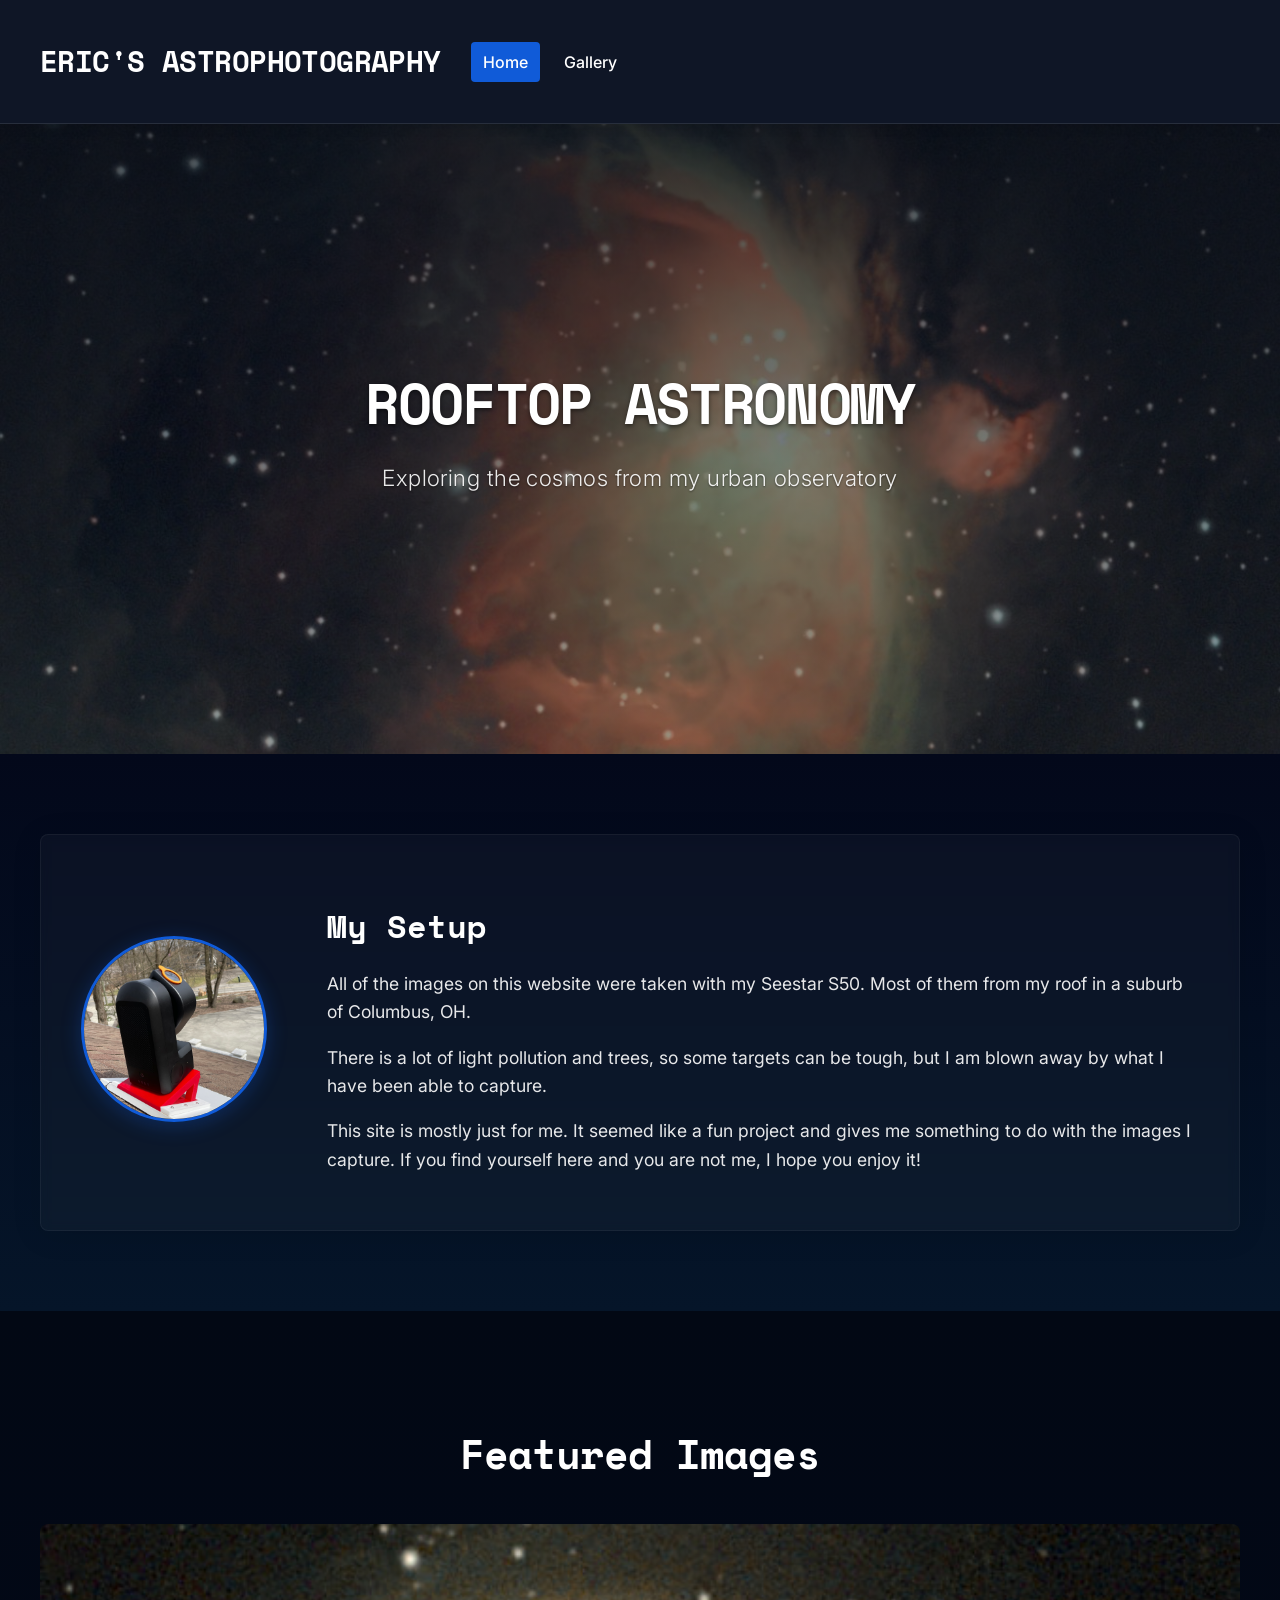
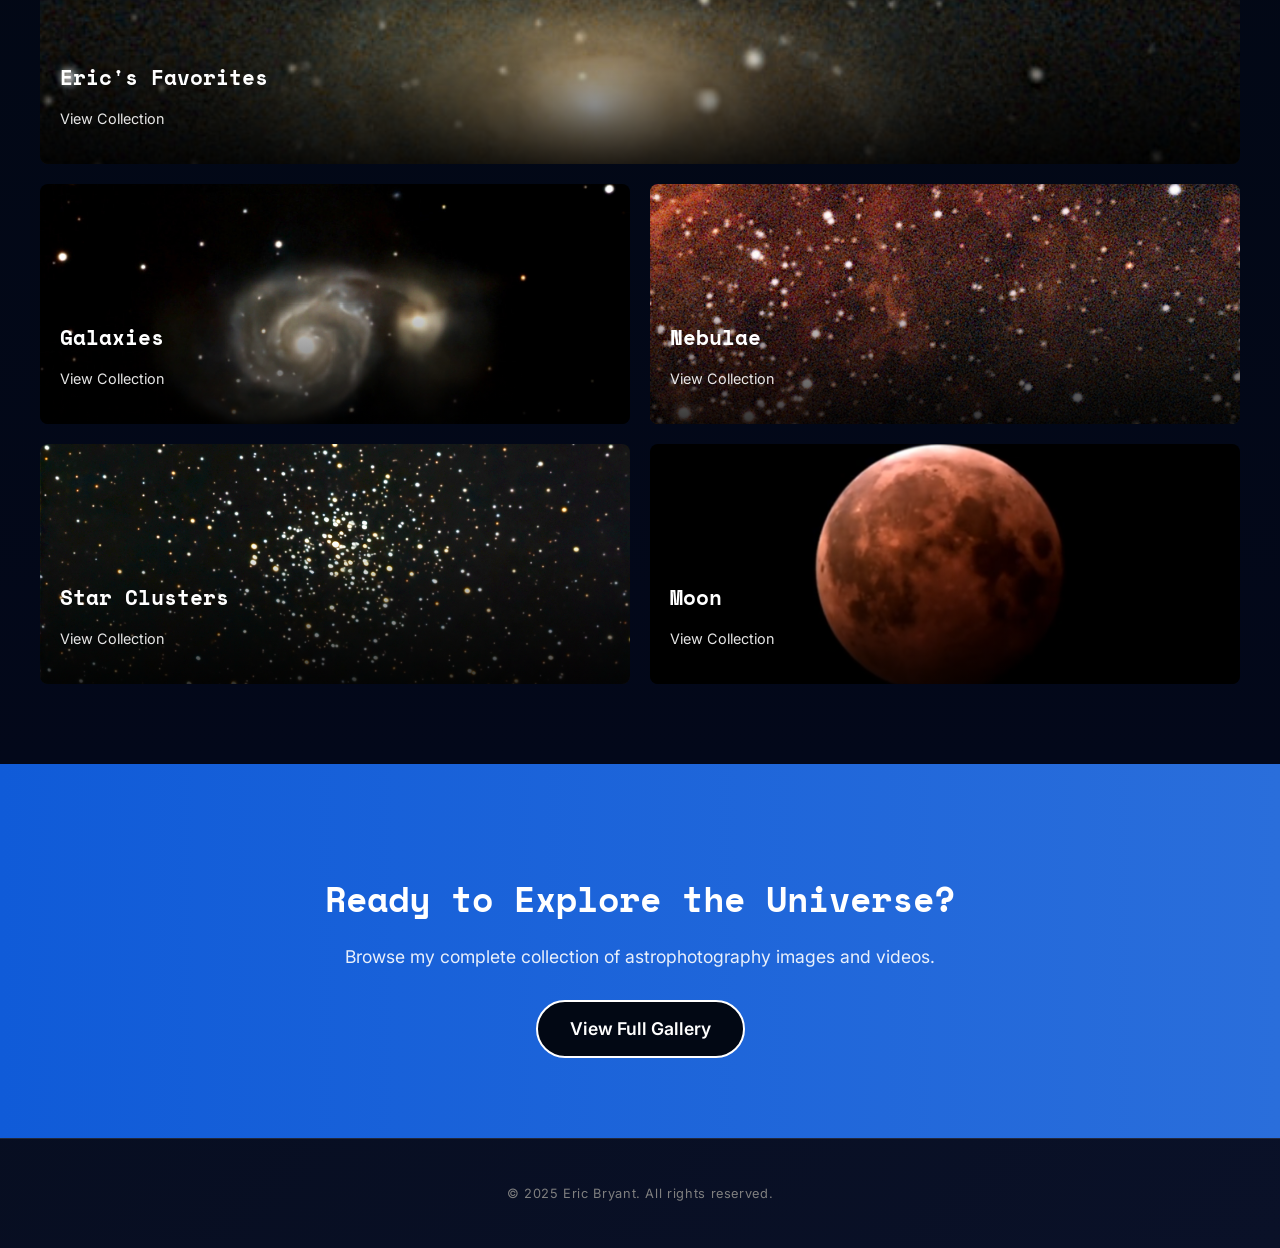
<file: index.html>
<!DOCTYPE html>
<html lang="en">
<head>
    <meta charset="UTF-8">
    <meta name="viewport" content="width=device-width, initial-scale=1.0">
    <link rel="icon" type="image/png" href="resources/telescope_favicon_32x32.png">
    <title>Eric's Astrophotography - Home</title>
    <link href="https://fonts.googleapis.com/css2?family=Space+Mono:wght@400;700&family=Inter:wght@300;400;600&display=swap" rel="stylesheet">
    <link rel="stylesheet" href="css/main.css">
    <link rel="stylesheet" href="css/home.css">
    <link rel="stylesheet" href="css/sticky-header.css">
    <!-- Add the redirect script before any other scripts -->
    <script src="js/redirect.js"></script>
</head>
<body>
    <header>
        <nav class="main-nav">
            <div class="logo">
                <a href="index.html">Eric's Astrophotography</a>
            </div>
            <div class="nav-links">
                <a href="index.html" class="nav-link active">Home</a>
                <a href="gallery.html" class="nav-link">Gallery</a>
            </div>
        </nav>
    </header>

    <section class="hero">
        <div class="hero-content">
            <h1>Rooftop Astronomy</h1>
            <p class="hero-tagline">Exploring the cosmos from my urban observatory</p>
        </div>
    </section>

    <section class="intro-section">
        <div class="intro-container">
            <div class="profile-container">
                <div class="profile-image">
                    <img src="resources/seestar.png" alt="Seestar S50">
                </div>
                <div class="profile-details">
                    <h2>My Setup</h2>
                    <p>All of the images on this website were taken with my Seestar S50. Most of them from my roof in a suburb of Columbus, OH.</p>
                    <p>There is a lot of light pollution and trees, so some targets can be tough, but I am blown away by what I have been able to capture.</p>
                    <p>This site is mostly just for me. It seemed like a fun project and gives me something to do with the images I capture. If you find yourself here and you are not me, I hope you enjoy it!</p>
                </div>
            </div>
        </div>
    </section>

    <section class="featured-section">
        <div class="featured-container">
            <h2>Featured Images</h2>
            <div class="featured-grid">
                <div class="featured-item large" onclick="window.location.href='gallery.html?tag=Eric%27s%20Favorite'">
                    <div class="featured-overlay">
                        <h3>Eric's Favorites</h3>
                        <p>View Collection</p>
                    </div>
                </div>
                <div class="featured-item" onclick="window.location.href='gallery.html?tag=Galaxy'">
                    <div class="featured-overlay">
                        <h3>Galaxies</h3>
                        <p>View Collection</p>
                    </div>
                </div>
                <div class="featured-item" onclick="window.location.href='gallery.html?tag=Nebula'">
                    <div class="featured-overlay">
                        <h3>Nebulae</h3>
                        <p>View Collection</p>
                    </div>
                </div>
                <div class="featured-item" onclick="window.location.href='gallery.html?tag=Star%20Cluster'">
                    <div class="featured-overlay">
                        <h3>Star Clusters</h3>
                        <p>View Collection</p>
                    </div>
                </div>
                <div class="featured-item" onclick="window.location.href='gallery.html?tag=Moon'">
                    <div class="featured-overlay">
                        <h3>Moon</h3>
                        <p>View Collection</p>
                    </div>
                </div>
            </div>
        </div>
    </section>

    <section class="cta-section">
        <div class="cta-container">
            <h2>Ready to Explore the Universe?</h2>
            <p>Browse my complete collection of astrophotography images and videos.</p>
            <a href="gallery.html" class="cta-button">View Full Gallery</a>
        </div>
    </section>
    
    <footer>
        <p>&copy; 2025 Eric Bryant. All rights reserved.</p>
    </footer>
    
    <!-- Load JavaScript files -->
    <script src="js/utils.js"></script>
</body>
</html>
</file>
<file: css/main.css>
:root {
    --nasa-dark: #020814;
    --nasa-blue: #105bd8;
    --nasa-red: #fc3d21;
    --nasa-light: #ffffff;
    --nasa-gray: #7f7f7f;
}

body {
    font-family: 'Inter', sans-serif;
    line-height: 1.5;
    color: var(--nasa-light);
    margin: 0;
    padding: 0;
    background: var(--nasa-dark);
    background: linear-gradient(135deg, #020814 0%, #0a1128 100%);
    min-height: 100vh;
    overflow-x: hidden;
}

header {
    padding: 40px 20px;
    text-align: center;
    border-bottom: 1px solid rgba(255, 255, 255, 0.1);
}

h1 {
    font-family: 'Space Mono', monospace;
    font-size: 2.5rem;
    font-weight: 700;
    margin: 0;
    letter-spacing: -0.02em;
    color: var(--nasa-light);
    text-transform: uppercase;
}

/* Subscribe button styles */
.subscribe-container {
    position: absolute;
    top: 20px;
    right: 20px;
}

.subscribe-button {
    background-color: var(--nasa-blue);
    color: var(--nasa-light);
    border: none;
    padding: 10px 20px;
    border-radius: 4px;
    font-family: 'Inter', sans-serif;
    font-weight: 600;
    font-size: 0.9rem;
    cursor: pointer;
    transition: background-color 0.2s ease, transform 0.2s ease;
    display: flex;
    align-items: center;
    gap: 8px;
}

.subscribe-button:hover {
    background-color: #2a6edb;
    transform: translateY(-2px);
}

.subscribe-button svg {
    width: 18px;
    height: 18px;
}

/* Sorting controls */
.sorting-controls {
    margin-top: 20px;
    display: flex;
    justify-content: center;
    align-items: center;
    gap: 12px;
}

.sort-label {
    color: var(--nasa-gray);
    font-size: 0.9rem;
}

.sort-button {
    background: rgba(255, 255, 255, 0.05);
    border: 1px solid rgba(255, 255, 255, 0.1);
    color: var(--nasa-light);
    padding: 6px 14px;
    border-radius: 4px;
    font-family: 'Inter', sans-serif;
    font-size: 0.9rem;
    cursor: pointer;
    transition: all 0.2s ease;
}

.sort-button:hover {
    background: rgba(255, 255, 255, 0.1);
}

.sort-button.active {
    background: var(--nasa-blue);
    border-color: var(--nasa-blue);
}

/* Tag system */
.tags-container {
    display: flex;
    flex-wrap: wrap;
    gap: 8px;
}

.tag-link {
    background: rgba(16, 91, 216, 0.2);
    color: var(--nasa-light);
    padding: 4px 10px;
    border-radius: 12px;
    font-size: 0.8rem;
    text-decoration: none;
    transition: all 0.2s ease;
}

.tag-link:hover {
    background: var(--nasa-blue);
    color: white;
    text-decoration: none;
}

.tag-filter-indicator {
    background: rgba(16, 91, 216, 0.1);
    border: 1px solid rgba(16, 91, 216, 0.3);
    border-radius: 4px;
    padding: 10px 16px;
    margin: 0 32px 16px;
    display: flex;
    justify-content: space-between;
    align-items: center;
}

.active-tag {
    background: var(--nasa-blue);
    color: white;
    padding: 2px 8px;
    border-radius: 4px;
    font-size: 0.9rem;
}

.clear-filter-button {
    background: rgba(255, 255, 255, 0.1);
    border: none;
    color: var(--nasa-light);
    padding: 6px 12px;
    border-radius: 4px;
    cursor: pointer;
    transition: background 0.2s ease;
    font-size: 0.8rem;
}

.clear-filter-button:hover {
    background: rgba(255, 255, 255, 0.2);
}

/* Loading and error states */
.loading {
    padding: 40px;
    text-align: center;
    color: var(--nasa-gray);
    font-size: 0.9rem;
    letter-spacing: 0.05em;
    text-transform: uppercase;
}

.error-message {
    margin: 24px;
    padding: 16px 24px;
    color: var(--nasa-red);
    background: rgba(252, 61, 33, 0.1);
    border-radius: 4px;
    font-size: 0.9rem;
    letter-spacing: 0.02em;
    text-align: center;
}

/* Footer */
footer {
    text-align: center;
    padding: 32px;
    color: var(--nasa-gray);
    font-size: 0.8rem;
    letter-spacing: 0.05em;
    border-top: 1px solid rgba(255, 255, 255, 0.1);
}

/* Media queries */
@media (max-width: 600px) {
    h1 {
        font-size: 1.75rem;
    }
    
    .subscribe-container {
        position: static;
        margin-top: 16px;
        display: flex;
        justify-content: center;
    }
    
    .sorting-controls {
        flex-wrap: wrap;
    }
    
    .tag-filter-indicator {
        flex-direction: column;
        gap: 10px;
        margin: 0 16px 16px;
    }
}
</file>
<file: css/home.css>
/* Home page specific styles */

/* Header and Navigation */
header {
    position: fixed;
}

.main-nav {
    display: flex;
    justify-content: flex-start;
    align-items: center;
    width: 100%;
    max-width: 1200px;
    margin: 0 auto;
    position: relative;
    flex-wrap: wrap;
}

/* Logo */
.logo {
    margin-right: 30px;
    flex-shrink: 0;
}

.logo a {
    font-family: 'Space Mono', monospace;
    font-size: 1.8rem;
    font-weight: 700;
    text-decoration: none;
    color: var(--nasa-light);
    letter-spacing: -0.02em;
    text-transform: uppercase;
    white-space: nowrap;
}

/* Navigation links container */
.nav-links {
    display: flex;
    gap: 12px;
    flex-shrink: 0;
}

/* Individual nav link */
.nav-link {
    color: var(--nasa-light);
    text-decoration: none;
    font-size: 1rem;
    font-weight: 500;
    padding: 8px 12px;
    border-radius: 4px;
    transition: all 0.2s ease;
    white-space: nowrap;
}

.nav-link:hover {
    background: rgba(255, 255, 255, 0.1);
}

.nav-link.active {
    background: var(--nasa-blue);
    color: var(--nasa-light);
}

/* Subscribe button container - keep at top right */
.subscribe-container {
    position: absolute;
    top: 16px;
    right: 16px;
    margin: 0;
}

/* Sorting controls adjustments */
.sorting-controls {
    margin-top: 20px;
    display: flex;
    justify-content: center;
    align-items: center;
    gap: 12px;
    width: 100%;
    flex-wrap: wrap;
}

.sort-label {
    color: var(--nasa-gray);
    font-size: 0.9rem;
    white-space: nowrap;
}

.sort-button {
    background: rgba(255, 255, 255, 0.05);
    border: 1px solid rgba(255, 255, 255, 0.1);
    color: var(--nasa-light);
    padding: 6px 14px;
    border-radius: 4px;
    font-family: 'Inter', sans-serif;
    font-size: 0.9rem;
    cursor: pointer;
    transition: all 0.2s ease;
    white-space: nowrap;
}

/* Hero Section */
.hero {
    position: relative;
    height: 70vh;
    min-height: 500px;
    /* Replace this URL with the full path to your hero image */
    background-image: url('../media/M42.jpeg');
    background-size: cover;
    background-position: center;
    display: flex;
    align-items: center;
    justify-content: center;
    overflow: hidden;
}

.hero::before {
    content: '';
    position: absolute;
    top: 0;
    left: 0;
    right: 0;
    bottom: 0;
    background: linear-gradient(to bottom, rgba(2, 8, 20, 0.7) 0%, rgba(2, 8, 20, 0.4) 100%);
    z-index: 1;
}

/* For browsers that support it, add a subtle parallax effect */
@media (min-width: 768px) {
    .hero {
        background-attachment: fixed;
    }
}

.hero-content {
    position: relative;
    z-index: 2;
    text-align: center;
    max-width: 800px;
    padding: 0 20px;
}

.hero h1 {
    font-family: 'Space Mono', monospace;
    font-size: 3.5rem;
    margin-bottom: 16px;
    letter-spacing: -0.03em;
    text-transform: uppercase;
    color: var(--nasa-light);
    text-shadow: 0 2px 4px rgba(0, 0, 0, 0.5);
}

.hero-tagline {
    font-size: 1.4rem;
    color: var(--nasa-light);
    opacity: 0.9;
    font-weight: 300;
    letter-spacing: 0.02em;
    margin-top: 16px;
    text-shadow: 0 1px 2px rgba(0, 0, 0, 0.5);
}

/* Intro Section */
.intro-section {
    background: linear-gradient(180deg, #03081a 0%, #051529 100%);
    padding: 80px 0;
}

.intro-container {
    max-width: 1200px;
    margin: 0 auto;
    padding: 0 20px;
}

.profile-container {
    display: flex;
    align-items: center;
    gap: 60px;
    background: rgba(255, 255, 255, 0.03);
    border-radius: 8px;
    padding: 40px;
    box-shadow: 0 4px 30px rgba(0, 0, 0, 0.1);
    backdrop-filter: blur(5px);
    border: 1px solid rgba(255, 255, 255, 0.05);
}

.profile-image {
    flex-shrink: 0;
}

.profile-image img {
    width: 180px;
    height: 180px;
    border-radius: 50%;
    object-fit: cover;
    border: 3px solid var(--nasa-blue);
    box-shadow: 0 4px 20px rgba(16, 91, 216, 0.3);
}

.profile-details h2 {
    font-family: 'Space Mono', monospace;
    font-size: 2rem;
    margin-bottom: 20px;
    color: var(--nasa-light);
}

.profile-details p {
    font-size: 1.1rem;
    line-height: 1.6;
    color: var(--nasa-light);
    opacity: 0.9;
    margin-bottom: 16px;
}

/* Process Section */
.process-section {
    background: #020814;
    padding: 80px 0;
    position: relative;
    overflow: hidden;
}

.process-section::before {
    content: '';
    position: absolute;
    top: 0;
    left: 0;
    right: 0;
    bottom: 0;
    background-image: url('../resources/stars-bg.png');
    background-size: cover;
    opacity: 0.2;
    z-index: 0;
}

.process-container {
    max-width: 1200px;
    margin: 0 auto;
    padding: 0 20px;
    position: relative;
    z-index: 1;
}

.process-section h2 {
    font-family: 'Space Mono', monospace;
    font-size: 2.5rem;
    text-align: center;
    margin-bottom: 60px;
    color: var(--nasa-light);
}

.process-steps {
    display: grid;
    grid-template-columns: repeat(auto-fit, minmax(250px, 1fr));
    gap: 40px;
}

.process-step {
    background: rgba(255, 255, 255, 0.03);
    border-radius: 8px;
    padding: 30px;
    transition: transform 0.3s ease, box-shadow 0.3s ease;
    text-align: center;
    border: 1px solid rgba(255, 255, 255, 0.05);
}

.process-step:hover {
    transform: translateY(-8px);
    box-shadow: 0 12px 30px rgba(16, 91, 216, 0.15);
}

.step-icon {
    width: 60px;
    height: 60px;
    background: var(--nasa-blue);
    border-radius: 50%;
    display: flex;
    align-items: center;
    justify-content: center;
    margin: 0 auto 20px;
    color: var(--nasa-light);
}

.step-icon svg {
    width: 30px;
    height: 30px;
}

.process-step h3 {
    font-family: 'Space Mono', monospace;
    font-size: 1.3rem;
    margin-bottom: 16px;
    color: var(--nasa-light);
}

.process-step p {
    font-size: 0.95rem;
    line-height: 1.6;
    color: var(--nasa-light);
    opacity: 0.8;
}

/* Featured Images Section */
.featured-section {
    background: linear-gradient(180deg, #020814 0%, #03081a 100%);
    padding: 80px 0;
}

.featured-container {
    max-width: 1200px;
    margin: 0 auto;
    padding: 0 20px;
}

.featured-section h2 {
    font-family: 'Space Mono', monospace;
    font-size: 2.5rem;
    text-align: center;
    margin-bottom: 40px;
    color: var(--nasa-light);
}

.featured-grid {
    display: grid;
    grid-template-columns: repeat(2, 1fr);
    grid-template-rows: repeat(3, 240px);
    gap: 20px;
}

.featured-item {
    position: relative;
    overflow: hidden;
    border-radius: 8px;
    cursor: pointer;
    transition: transform 0.3s ease, box-shadow 0.3s ease;
    background-position: center;
    background-size: cover;
}

.featured-item:nth-child(1) {
    background-image: url('../media/M81.JPG');
    grid-column: span 2;
    grid-row: span 1;
}

.featured-item:nth-child(2) {
    background-image: url('../media/M51.JPG');
}

.featured-item:nth-child(3) {
    background-image: url('../media/IC443.JPG');
}

.featured-item:nth-child(4) {
    background-image: url('../media/M37.JPG');
}

.featured-item:nth-child(5) {
    background-image: url('../media/Lunar%20Eclipse_thumb.png');
}

.featured-item:hover {
    transform: scale(1.02);
    box-shadow: 0 15px 30px rgba(0, 0, 0, 0.4);
}

.featured-overlay {
    position: absolute;
    bottom: 0;
    left: 0;
    right: 0;
    padding: 20px;
    background: linear-gradient(to top, rgba(0, 0, 0, 0.8) 0%, rgba(0, 0, 0, 0) 100%);
    color: var(--nasa-light);
    transition: background 0.3s ease;
}

.featured-item:hover .featured-overlay {
    background: linear-gradient(to top, rgba(16, 91, 216, 0.8) 0%, rgba(16, 91, 216, 0) 100%);
}

.featured-overlay h3 {
    font-family: 'Space Mono', monospace;
    font-size: 1.3rem;
    margin-bottom: 4px;
}

.featured-overlay p {
    font-size: 0.9rem;
    opacity: 0.9;
}

/* CTA Section */
.cta-section {
    background: linear-gradient(to right, var(--nasa-blue), #2a6edb);
    padding: 80px 0;
    text-align: center;
}

.cta-container {
    max-width: 800px;
    margin: 0 auto;
    padding: 0 20px;
}

.cta-section h2 {
    font-family: 'Space Mono', monospace;
    font-size: 2.2rem;
    margin-bottom: 16px;
    color: var(--nasa-light);
}

.cta-section p {
    font-size: 1.1rem;
    margin-bottom: 30px;
    color: var(--nasa-light);
    opacity: 0.9;
}

.cta-button {
    display: inline-block;
    background: var(--nasa-dark);
    color: var(--nasa-light);
    padding: 14px 32px;
    border-radius: 30px;
    font-family: 'Inter', sans-serif;
    font-size: 1.1rem;
    font-weight: 600;
    text-decoration: none;
    transition: transform 0.3s ease, box-shadow 0.3s ease;
    border: 2px solid var(--nasa-light);
}

.cta-button:hover {
    transform: translateY(-5px);
    box-shadow: 0 10px 20px rgba(0, 0, 0, 0.2);
}

/* Responsive Adjustments */
@media (max-width: 900px) {
    .main-nav {
        padding-right: 140px; /* Make space for subscribe button */
    }
    
    .logo a {
        font-size: 1.5rem;
    }
    
    .nav-link {
        padding: 8px 10px;
        font-size: 0.95rem;
    }
    
    .profile-container {
        flex-direction: column;
        text-align: center;
        gap: 30px;
    }
    
    .featured-grid {
        grid-template-columns: 1fr;
        grid-template-rows: repeat(4, 200px);
    }
    
    .featured-item:nth-child(1) {
        grid-column: span 1;
    }
    
    .hero h1 {
        font-size: 2.5rem;
    }
    
    .hero-tagline {
        font-size: 1.2rem;
    }
}

@media (max-width: 768px) {
    header {
        position: relative;
    };
    .main-nav {
        flex-wrap: wrap;
        justify-content: center;
        padding-right: 0;
    }
    
    .logo {
        flex-basis: 100%;
        text-align: center;
        margin-right: 0;
        margin-bottom: 15px;
    }
    
    .nav-links {
        margin-right: 0;
        justify-content: center;/::-ms-tooltip
    }
    
    .subscribe-container {
        position: static;
        margin-left: 0;
        width: 100%;
        display: flex;
        justify-content: center;
        margin-top: 15px;
    }
}

@media (max-width: 600px) {
    header {
        padding: 20px 0;
    }
    
    .main-nav {
        flex-direction: column;
        gap: 16px;
    }
    
    .nav-links {
        width: 100%;
        justify-content: center;
    }
    
    .subscribe-container {
        margin-top: 8px;
        margin-left: 0;
    }
    
    .logo a {
        font-size: 1.4rem;
    }
    
    .sort-button {
        padding: 5px 10px;
        font-size: 0.85rem;
    }
    
    .profile-image img {
        width: 150px;
        height: 150px;
    }
    
    .process-steps {
        gap: 20px;
    }
    
    .process-step {
        padding: 20px;
    }
    
    .cta-section h2 {
        font-size: 1.8rem;
    }
    
    .hero {
        min-height: 400px;
    }
    
    .process-section h2, 
    .featured-section h2 {
        font-size: 2rem;
        margin-bottom: 30px;
    }
}
</file>
<file: css/sticky-header.css>
/* Improved sticky header styles using CSS only */
header {
    width: 100%;
    background-color: rgba(16, 24, 40, 0.95);
    transition: all 0.3s ease;
    z-index: 1000;
    position: sticky;
    top: 0;
    left: 0;
    backdrop-filter: blur(10px);
    box-shadow: 0 4px 10px rgba(0, 0, 0, 0.1);
    box-sizing: border-box;
}

/* Media query to disable sticky header on mobile */
@media (max-width: 768px) {
    header {
        position: relative;
        box-shadow: none;
        backdrop-filter: none;
    }
}

/* Replace the body.has-sticky-header class with a more reliable approach */
body {
    scroll-padding-top: 80px; /* Helps with anchor links when using sticky header */
}
</file>
